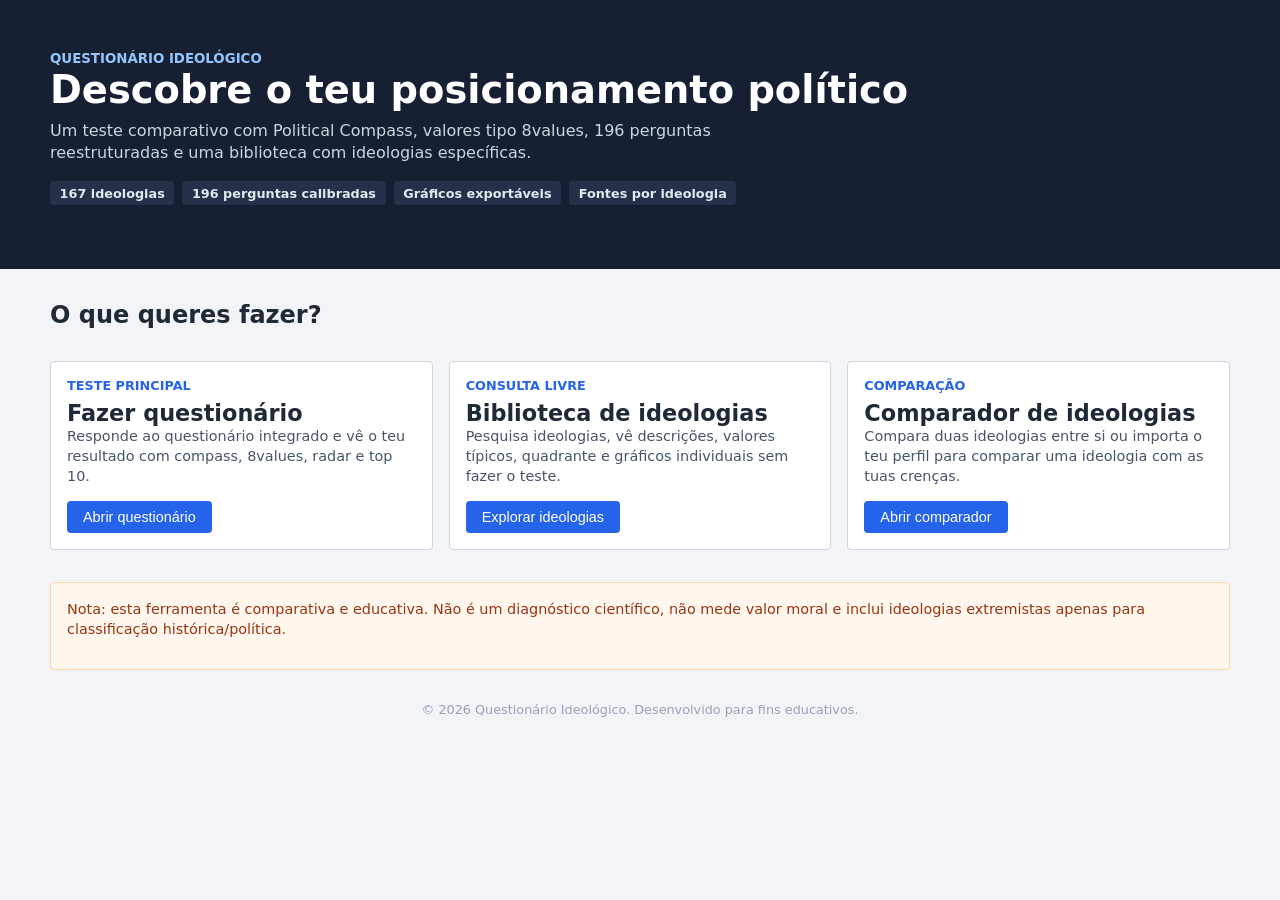
<file: index.html>
<!DOCTYPE html>
<html lang="pt">
<head>
  <meta charset="UTF-8">
  <meta name="viewport" content="width=device-width, initial-scale=1.0">
  <title>Questionário Ideológico</title>
  <!-- Updated version for latest style -->
  <link rel="stylesheet" href="style.css?v=final16">
</head>
<body>
  <!-- Hero / landing section -->
  <section class="hero">
    <div class="container">
      <small style="color:#93c5fd;font-weight:bold;">QUESTIONÁRIO IDEOLÓGICO</small>
      <h1>Descobre o teu posicionamento político</h1>
      <p>Um teste comparativo com Political Compass, valores tipo 8values, 196 perguntas reestruturadas e uma biblioteca com ideologias específicas.</p>
      <div class="badge-list">
        <span class="badge">167 ideologias</span>
        <span class="badge">196 perguntas calibradas</span>
        <span class="badge">Gráficos exportáveis</span>
        <span class="badge">Fontes por ideologia</span>
      </div>
    </div>
  </section>

  <main class="container">
    <h2 style="margin-top:2rem;">O que queres fazer?</h2>
    <div class="cards">
      <div class="card">
        <div class="kicker">Teste principal</div>
        <h3>Fazer questionário</h3>
        <p>Responde ao questionário integrado e vê o teu resultado com compass, 8values, radar e top 10.</p>
        <!-- The questionário link should open in a new tab to preserve the main page. -->
        <a href="questionnaire.html?v=final16" target="_blank" rel="noopener noreferrer"><button>Abrir questionário</button></a>
      </div>
      <div class="card">
        <div class="kicker">Consulta livre</div>
        <h3>Biblioteca de ideologias</h3>
        <p>Pesquisa ideologias, vê descrições, valores típicos, quadrante e gráficos individuais sem fazer o teste.</p>
        <a href="library.html"><button>Explorar ideologias</button></a>
      </div>
      <div class="card">
        <div class="kicker">Comparação</div>
        <h3>Comparador de ideologias</h3>
        <p>Compara duas ideologias entre si ou importa o teu perfil para comparar uma ideologia com as tuas crenças.</p>
        <a href="compare.html"><button>Abrir comparador</button></a>
      </div>
    </div>
    <section class="form-section" style="background:#fff7ed;border-color:#fed7aa;">
      <p style="color:#9a3412;font-size:0.9rem;">Nota: esta ferramenta é comparativa e educativa. Não é um diagnóstico científico, não mede valor moral e inclui ideologias extremistas apenas para classificação histórica/política.</p>
    </section>
  </main>
  <footer>
    &copy; 2026 Questionário Ideológico. Desenvolvido para fins educativos.
  </footer>
</body>
</html>
</file>
<file: style.css>
/*
 * Style sheet for the Ideological Questionnaire website.
 *
 * This file defines a set of CSS custom properties matching the
 * colour palette and typography from the original Tkinter
 * application. The aim is to replicate the look and feel of
 * the desktop app in the browser as closely as practical.
 */

/* Colour palette inspired by the original Python app */
:root {
  --bg: #f3f4f7;
  --panel: #ffffff;
  --border: #d0d4dc;
  --ink: #1f2937;
  --ink-soft: #475569;
  --muted: #94a3b8;
  --warn: #b91c1c;
  --accent: #2563eb;
  --user: #d62728;
  --ide: #2563eb;
  --bar: #15803d;
  --rank: #2563eb;
  --ea: #f6dada;
  --da: #dae3f6;
  --el: #daf6e0;
  --dl: #ecdaf6;
  --pc-bg: #1f2230;
  --pc-grid: #3a3f55;
  --pc-axis: #9aa3c0;
  --pc-label: #e3e6f0;
  --pc-q-ea: #a83232;
  --pc-q-da: #2e5db4;
  --pc-q-el: #2f8f4d;
  --pc-q-dl: #6a3a99;
  --value-e-left: #c0392b;    /* Igualdade */
  --value-e-right: #1f6feb;   /* Mercado */
  --value-d-left: #7f5af0;    /* Nação */
  --value-d-right: #0ea5e9;   /* Mundo */
  --value-c-left: #16a34a;    /* Liberdade */
  --value-c-right: #dc2626;   /* Autoridade */
  --value-s-left: #a16207;    /* Tradição */
  --value-s-right: #0891b2;   /* Progresso */
}

/* Global reset and basic typography */
html, body {
  margin: 0;
  padding: 0;
  font-family: "Segoe UI", system-ui, sans-serif;
  background: var(--bg);
  color: var(--ink);
  min-height: 100vh;
}

h1, h2, h3, h4, h5, h6 {
  margin: 0;
  font-weight: bold;
}

p {
  margin-top: 0;
  line-height: 1.4;
}

a {
  color: var(--accent);
  text-decoration: none;
}

/* Container utilities */
.container {
  max-width: 1180px;
  margin: 0 auto;
  padding: 0 1rem;
}

/* Navigation bar for internal pages */
nav {
  background: var(--panel);
  border-bottom: 1px solid var(--border);
  padding: 0.5rem 1rem;
  margin-bottom: 1rem;
}

nav .nav-links {
  display: flex;
  gap: 1rem;
}

nav a {
  color: var(--ink);
  font-weight: 600;
  padding: 0.25rem 0.5rem;
  border-radius: 4px;
  transition: background 0.2s;
}

nav a:hover {
  background: var(--ea);
}

/* Hero section for the landing page */
.hero {
  background: #172033;
  color: #e2e8f0;
  padding: 3rem 1rem;
  position: relative;
}

.hero h1 {
  font-size: 2.4rem;
  color: white;
  margin-bottom: 0.5rem;
}

.hero p {
  font-size: 1rem;
  max-width: 700px;
  color: #cbd5e1;
}

.badge-list {
  display: flex;
  flex-wrap: wrap;
  gap: 0.5rem;
  margin: 1rem 0;
}

.badge {
  background: #243149;
  color: #e2e8f0;
  padding: 0.3rem 0.6rem;
  font-size: 0.8rem;
  font-weight: bold;
  border-radius: 4px;
}

/* Option cards on landing page */
.cards {
  display: flex;
  flex-wrap: wrap;
  gap: 1rem;
  margin: 2rem 0;
}

.card {
  background: var(--panel);
  border: 1px solid var(--border);
  border-radius: 4px;
  flex: 1 1 300px;
  padding: 1rem;
  display: flex;
  flex-direction: column;
}

.card .kicker {
  color: var(--accent);
  font-size: 0.8rem;
  font-weight: bold;
  text-transform: uppercase;
}

.card h3 {
  margin-top: 0.4rem;
  font-size: 1.4rem;
}

.card p {
  flex-grow: 1;
  font-size: 0.9rem;
  color: var(--ink-soft);
}

.card button {
  align-self: flex-start;
  background: var(--accent);
  color: white;
  border: none;
  padding: 0.5rem 1rem;
  font-size: 0.9rem;
  cursor: pointer;
  border-radius: 4px;
  transition: background 0.2s;
}

.card button:hover {
  background: #164bb8;
}

/* Form styles */
.form-section {
  background: var(--panel);
  border: 1px solid var(--border);
  padding: 1rem;
  margin-bottom: 1rem;
  border-radius: 4px;
}

.question {
  margin-bottom: 1rem;
}

.question p {
  margin-bottom: 0.25rem;
}

.scale-options {
  display: flex;
  gap: 0.5rem;
  flex-wrap: wrap;
}

.scale-options label {
  font-size: 0.85rem;
  margin-right: 0.5rem;
  display: flex;
  align-items: center;
  gap: 0.25rem;
}

.scale-options input[type="radio"] {
  margin: 0;
}

/* Progress bar */
.progress-container {
  display: flex;
  align-items: center;
  justify-content: space-between;
  margin: 1rem 0;
}

.progress-bar {
  flex-grow: 1;
  height: 1rem;
  background: var(--panel);
  border: 1px solid var(--border);
  border-radius: 4px;
  overflow: hidden;
  margin-left: 0.5rem;
}

.progress-bar-inner {
  height: 100%;
  background: var(--accent);
  width: 0;
  transition: width 0.3s;
}

/* Results sections */
.results-section {
  background: var(--panel);
  border: 1px solid var(--border);
  padding: 1rem;
  margin-bottom: 1rem;
  border-radius: 4px;
}

/* Comparison charts layout (compare page) */
.compare-charts {
  display: grid;
  grid-template-columns: 350px 1fr 350px;
  gap: 1rem;
  align-items: flex-start;
}

/* Ensure canvases in comparison keep square aspect */
.compare-charts canvas {
  width: 350px;
  height: 350px;
  flex: none;
}

/* Axis section styling for comparison values */
.compare-axis {
  margin-bottom: 1.5rem;
}

.compare-axis h4 {
  margin: 0;
  font-size: 1rem;
}

.compare-axis .desc {
  font-size: 0.85rem;
  color: var(--ink-soft);
  margin-top: 0.25rem;
}

.compare-axis .bar-row {
  display: flex;
  align-items: center;
  gap: 0.5rem;
  margin-top: 0.4rem;
}

.compare-axis .bar-label {
  font-size: 0.8rem;
  font-weight: 600;
  /* Allocate a little more horizontal space to the label so that ideology names are fully visible */
  flex: 0 0 180px;
  white-space: normal;
}

.compare-axis .bar {
  flex: 1;
  height: 20px;
  background: #f1f5f9;
  border: 1px solid var(--border);
  border-radius: 4px;
  position: relative;
  overflow: hidden;
}

.compare-axis .bar .left,
.compare-axis .bar .right {
  position: absolute;
  top: 0;
  bottom: 0;
}
.compare-axis .bar .left {
  left: 0;
}
.compare-axis .bar .right {
  right: 0;
}

/* Dot indicator used in comparison descriptions */
.compare-dot {
  display: inline-block;
  width: 10px;
  height: 10px;
  margin-right: 0.4rem;
  border-radius: 2px;
}

.results-section h3 {
  margin-bottom: 0.5rem;
}

.chart-container {
  position: relative;
  width: 100%;
  height: 400px;
  margin: 1rem 0;
}

.bar-container {
  display: flex;
  flex-direction: column;
  gap: 0.5rem;
}

.bar-row {
  display: flex;
  align-items: center;
  gap: 0.5rem;
}

.bar-row .bar-wrapper {
  flex-grow: 1;
  height: 20px;
  background: var(--ea);
  border: 1px solid var(--border);
  position: relative;
}

.bar-row .bar-fill {
  position: absolute;
  top: 0;
  left: 0;
  height: 100%;
  background: var(--rank);
  width: 0;
}

/* Increase the width of the ranking list labels so that long ideology names are not truncated.
   A wider label prevents overlap and ensures names appear fully when the bars are displayed. */
.bar-row .bar-label {
  width: 160px;
  font-size: 0.85rem;
  white-space: normal;
}

/* Table for library */
.table {
  width: 100%;
  border-collapse: collapse;
}

.table th, .table td {
  padding: 0.5rem;
  border-bottom: 1px solid var(--border);
  text-align: left;
}

.table th {
  background: var(--panel);
  font-weight: bold;
}

.table tbody tr:hover {
  background: var(--ea);
}

/* Footer */
footer {
  text-align: center;
  padding: 1rem;
  font-size: 0.8rem;
  color: var(--muted);
}

/* Muted text utility */
.muted {
  color: var(--muted);
}

/* Generic table styling for library */
.data-table th, .data-table td {
  padding: 0.4rem 0.5rem;
  border-bottom: 1px solid var(--border);
}
.data-table th {
  background: var(--panel);
  font-weight: bold;
  cursor: pointer;
}
.data-table tbody tr:hover {
  background: var(--ea);
}
/* Thematic separators in the questionnaire. These are public-facing themes,
   not internal scoring filters/axes. */
.question-theme {
  margin: 1.6rem 0 0.7rem;
  padding: 0.7rem 0.9rem;
  border-left: 5px solid var(--accent);
  background: #eaf1ff;
  color: #17315f;
  font-weight: 800;
  border-radius: 4px;
  letter-spacing: 0.01em;
}
</file>
